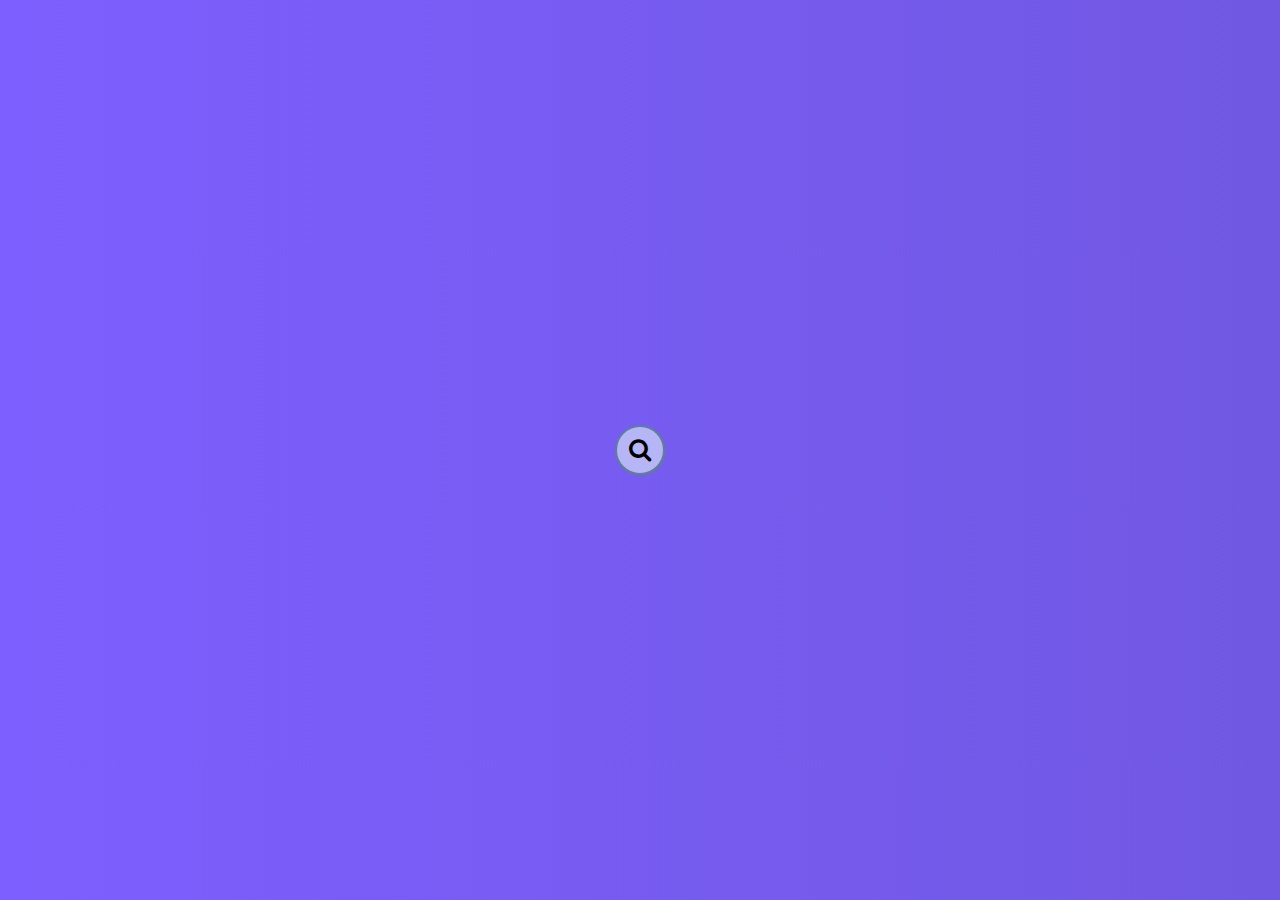
<file: DAY_4/index.html>
<!DOCTYPE html>
<html lang="en">
<head>
    <meta charset="UTF-8">
    <meta name="viewport" content="width=device-width, initial-scale=1.0">
    <link rel="stylesheet" href="https://cdnjs.cloudflare.com/ajax/libs/font-awesome/4.7.0/css/font-awesome.min.css">
    <link rel="stylesheet" href="style.css">
    <title>hidden Search</title>
</head>
<body>
    <div class="search">
        <input type="search" class="input" placeholder="Search...">
        <button class="btn">
            <i class="fa fa-search"></i>
        </button>
    </div>
    <script src="script.js"></script>
</body>
</html>
</file>
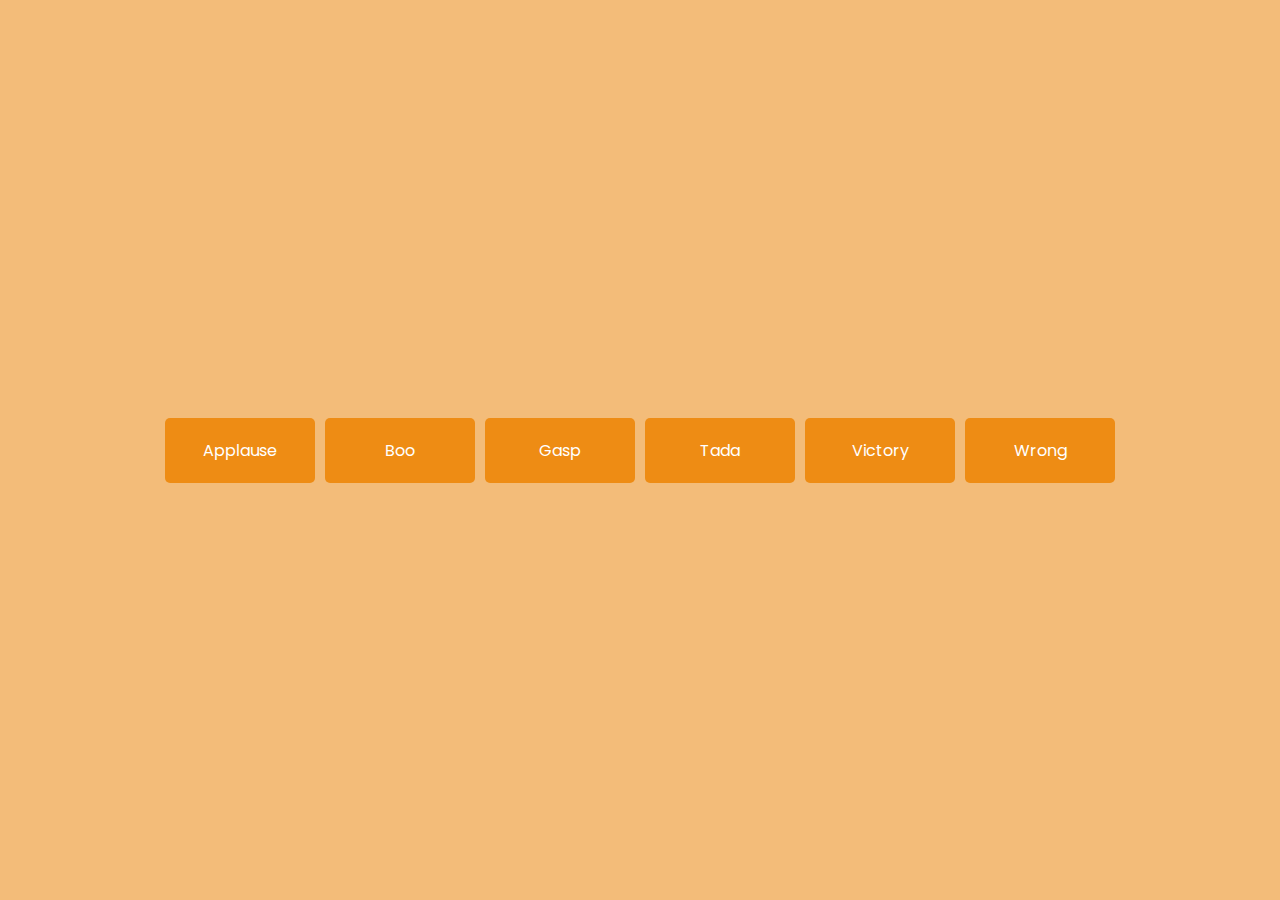
<file: DAY_9/index.html>
<!DOCTYPE html>
<html lang="en">
<head>
    <meta charset="UTF-8">
    <meta name="viewport" content="width=device-width, initial-scale=1.0">
    <title>Sound Board</title>
    <link rel="stylesheet" href="style.css">
</head>
<body>
    <div class="song-buttons">
        <div class="button" data-audio="audio1">Applause</div>
        <div class="button" data-audio="audio2">Boo</div>
        <div class="button" data-audio="audio3">Gasp</div>
        <div class="button" data-audio="audio4">Tada</div>
        <div class="button" data-audio="audio5">Victory</div>
        <div class="button" data-audio="audio6">Wrong</div>
    </div>
    <audio id="audio1">
        <source src="sound/applause.mp3" type="audio/mpeg">
    </audio>
    <audio id="audio2">
        <source src="sound/boo.mp3" type="audio/mpeg">
    </audio>
    <audio id="audio3">
        <source src="sound/gasp.mp3" type="audio/mpeg">
    </audio>
    <audio id="audio4">
        <source src="sound/tada.mp3" type="audio/mpeg">
    </audio>
    <audio id="audio5">
        <source src="sound/victory.mp3" type="audio/mpeg">
    </audio>
    <audio id="audio6">
        <source src="sound/wrong.mp3" type="audio/mpeg">
    </audio>

    <script src="script.js"></script>
</body>
</html>
</file>
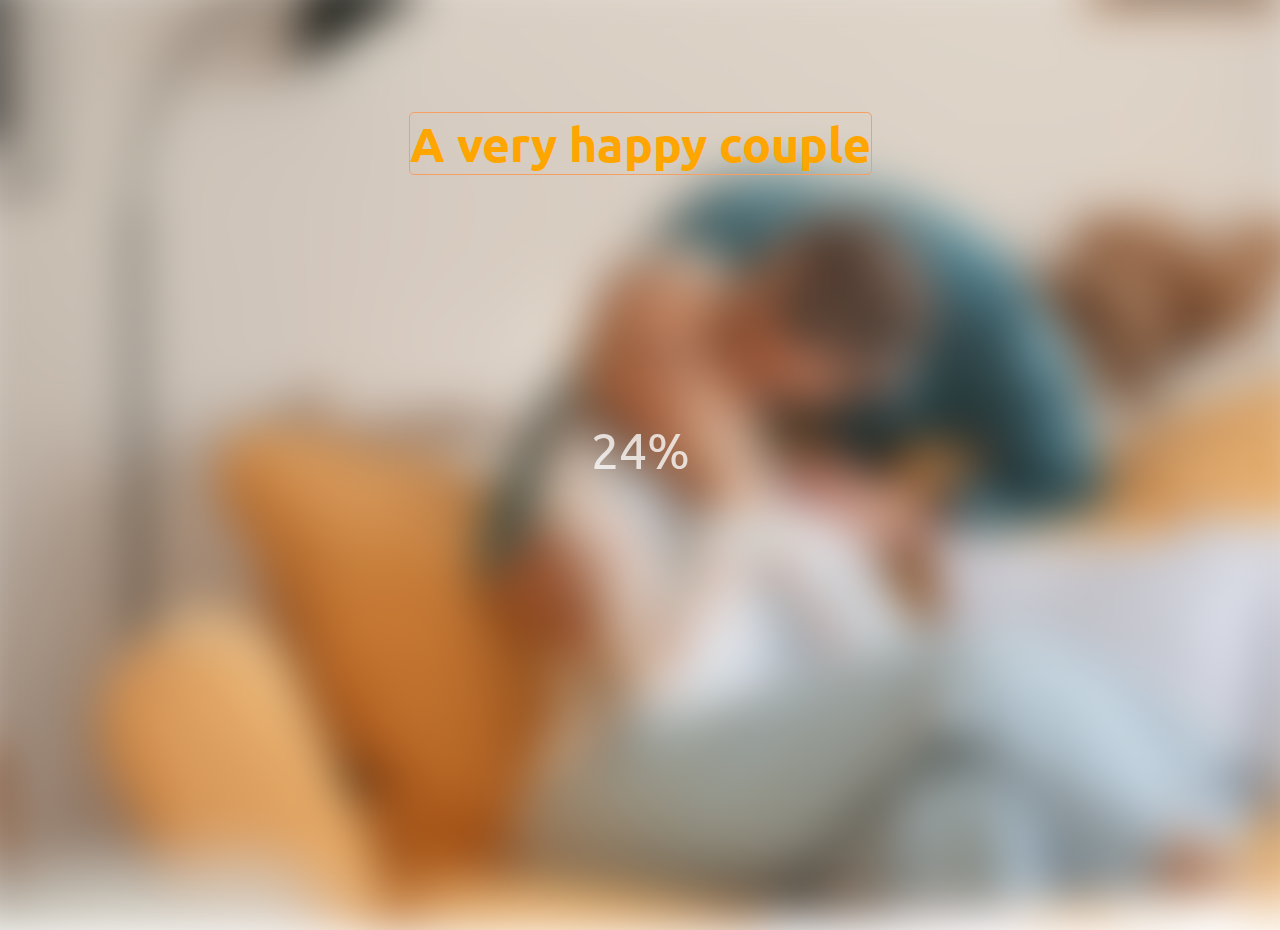
<file: DAY_5/image.html>
<!DOCTYPE html>
<html lang="en">
<head>
    <meta charset="UTF-8">
    <meta name="viewport" content="width=device-width, initial-scale=1.0">
    <link rel="stylesheet" href="image.css">
    <title>Blurry Loading</title>
</head>
<body>
    <h1>A very happy couple</h1>
    <section class="bg"></section>
    <div class="loading-text">0%</div>
    <script src="script.js"></script>
</body>
</html>
</file>
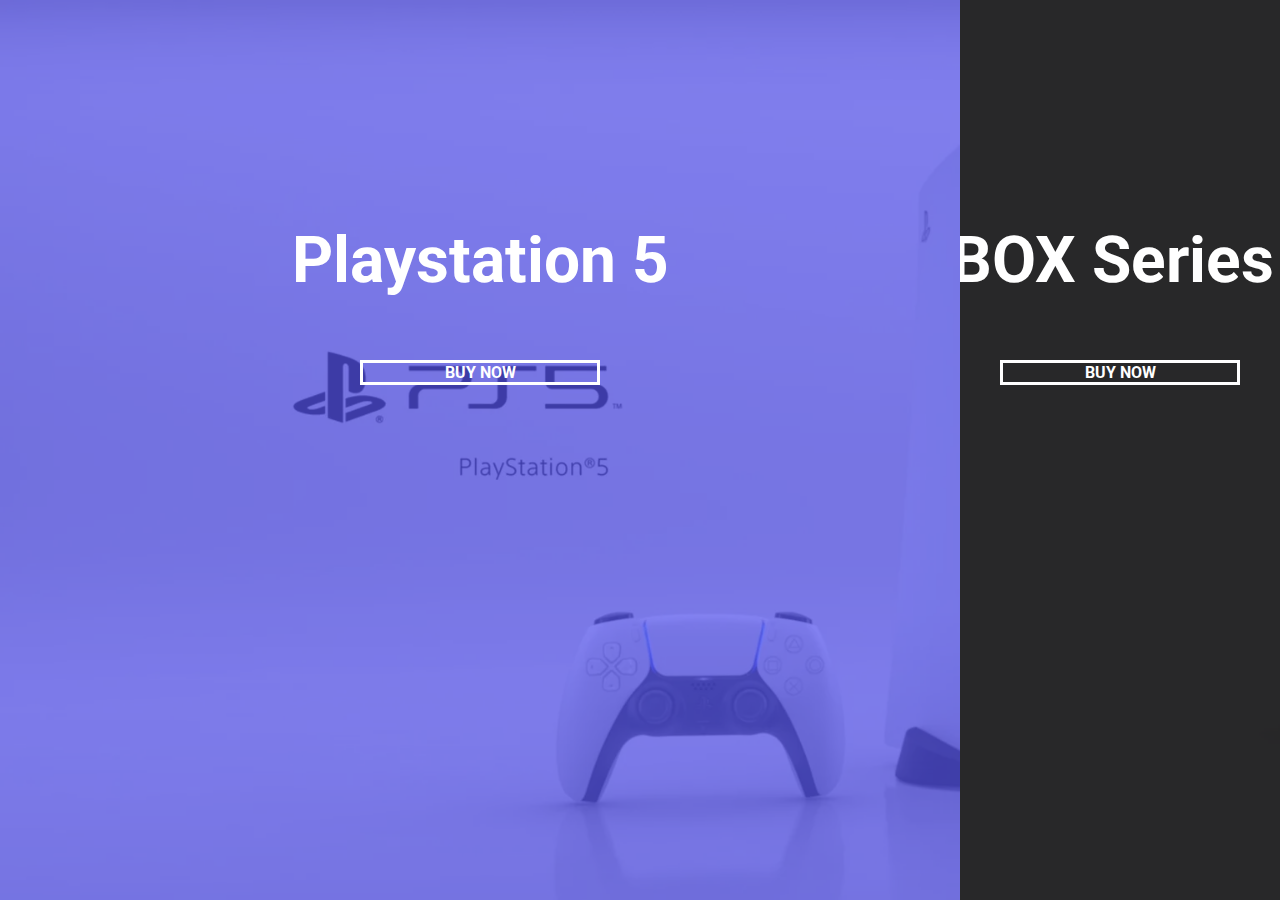
<file: DAY_7/landing.html>
<!DOCTYPE html>
<html lang="en">
<head>
    <meta charset="UTF-8">
    <meta name="viewport" content="width=device-width, initial-scale=1.0">
    <link rel="stylesheet" href="landing.css">
    <title>Landing page</title>
</head>
<body>
    <div class="container">
        <div class="split left">
            <h1>Playstation 5</h1>
            <a href="#" class="btn">BUY NOW</a>
        </div>
        <div class="split right">
            <h1>XBOX Series X</h1>
            <a href="#" class="btn">BUY NOW</a>
        </div>
    </div>
    <script src="landing.js"></script>
</body>
</html>
</file>
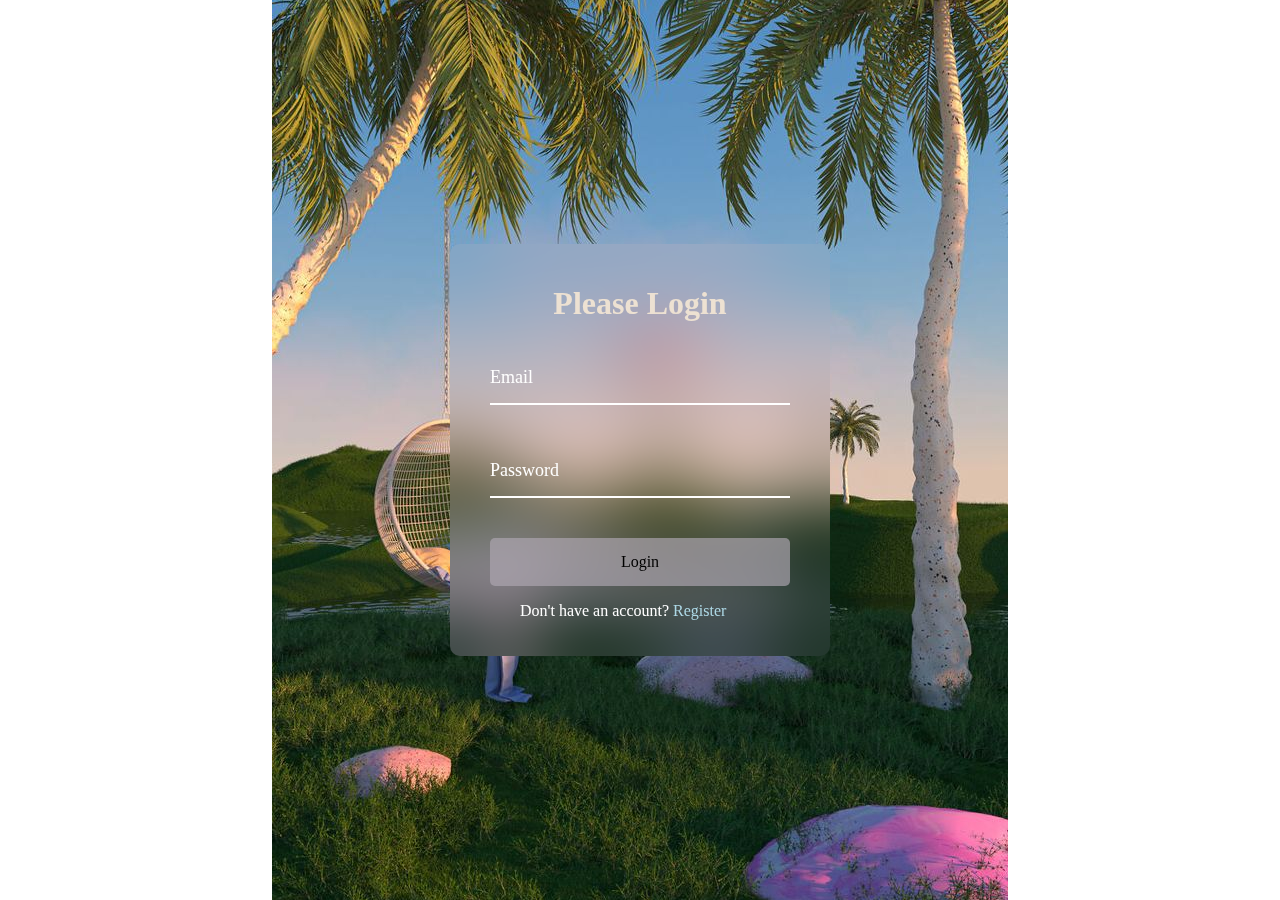
<file: DAY_8/login.html>
<!DOCTYPE html>
<html lang="en">
<head>
    <meta charset="UTF-8">
    <meta name="viewport" content="width=device-width, initial-scale=1.0">
    <title>Form Input Ware</title>
    <link rel="stylesheet" href="login.css">
</head>
<body>
    <div class="container">
        <h1>Please Login</h1>
        <form>
            <div class="form-control">
                <input type="text" required>
                <label>Email</label>
            </div>
            <div class="form-control">
                <input type="password" required>
                <label>Password</label>
                <!-- <label>
                    <span style="transition-delay: 0ms">E</span>
                    <span style="transition-delay: 50ms">m</span>
                    <span style="transition-delay: 100ms">a</span>
                    <span style="transition-delay: 150ms">i</span>
                    <span style="transition-delay: 200ms">l</span>
                </label> -->
            </div>
            <button class="btn">Login</button>
            <p class="text">Don't have an account? <a href="#">Register</a></p>
        </form>
    </container>
    <script src="login.js"></script>
</body>
</html>
</file>
<file: DAY_4/style.css>
@import url('https:/fonts.googleapis.com/css2?family=Roboto:wght@400;700&display=swap');
*{
    box-sizing: border-box;
}
body{
    background-image: linear-gradient(90deg, #7d5fff, #7158e2);
    font-family: 'Roboto', sans-serif;
    display: flex;
    align-items: center;
    justify-content: center;
    height: 100vh;
    overflow: hidden;
    margin: 0;
}
.search{
    position: relative;
    height: 50px;
}
.search .input{
    background-color: #fff;
    border: 2px solid #5e7e99;
    font-size: 18px;
    border-radius: 5rem;
    padding: 15px;
    height: 50px;
    width: 50px;
    transition: width 0.3s ease;
}
.btn{
    background-color: #fff;
    border:  2px solid #5e7e99;
    border-radius: 5rem;
    cursor: pointer;
    font-size: 24px;
    position: absolute;
    top: 0;
    left: 0;
    height: 50px;
    width: 50px;
    transition: transform 0.3s ease;
}
.btn:focus,.input:focus{
    outline: none;
}
.search.active .input{
    width: 200px;
}
.search.active .btn{
    transform: translateX(198px);
}

.btn {
    background-color: hsl(240, 80%, 84%);
    transition: background-color 0.5s ease;
  }
  
  .btn:hover {
    background-color: #f08f8f;
  }

  @keyframes rotate3d {
    from {
      transform: rotateY(100deg);
      opacity: 2;
    }
    to {
      transform: rotateY(360deg);
      opacity: 0;
    }
  }
  
  .search {
    animation: rotate3d 30s infinite linear;
  }

  @keyframes complexAnimation {
    0% {
      transform: translateX(0) scale(1);
    }
    50% {
      transform: translateX(50px) scale(1.5);
    }
    100% {
      transform: translateX(0) scale(1);
    }
}
.search{
    /* background-color: teal; */
    animation: complexAnimation 4s infinite;
}
.input:hover{
    background-color: #15191b;
    color: teal;
}

@keyframes move {
  to {
    transform: translatey(100px);
    z-index: 3px;
  }
}

.search {
  
  animation-fill-mode: forwards;
}

div:hover {
  animation: move 5s forwards;
}
</file>
<file: DAY_9/style.css>
@import url("https://fonts.googleapis.com/css2?family=Poppins:wght@200;400&display=swap");

*{
    box-sizing: border-box;
}
body{
    background-color: #f3bc79;
    font-family: 'Poppins', sans-serif;
    display: flex;
    align-items: center;
    flex-wrap: wrap;
    justify-content: center;
    text-align: center;
    height: 100vh;
    overflow: hidden;
    margin: 0;
    padding: 0;
}

.song-buttons {
    display: flex;
    flex-wrap: wrap;
    justify-content: center;
}

.button {
    display: inline-block;
    margin:5px;
    padding: 20px;
    background-color: #ee8c14;
    color: white;
    border: none;
    border-radius: 5px;
    cursor: pointer;
    font-size: 16px;
    width: 150px;
    text-align: center;
}

.button:hover {
    background-color: hsl(41, 66%, 74%);
}
</file>
<file: DAY_5/image.css>
@import url('https://fonts.googleapis.com/css?family=Ubuntu');
*{
    box-sizing: border-box;
}
body{
    font-family: 'Ubuntu', sans-serif;
    display: flex;
    align-items: center;
    justify-content: center;
    height: 100vh;
    overflow: hidden;
    margin: 0;
} 
.bg{
    background: url(image/senior-couple.jpg) no-repeat center center/cover;
    position: absolute;
    top: -30px;
    left: -30px;
    width: calc(100vw + 60px);
    height: calc(100vh + 60px);
    z-index: -1;
    filter: blur(0px);
}
.loading-text{
    font-size: 50px;
    color: #fff;
}
h1{
    font-size: 3rem;
    top: 5rem;
    color: orange;
    display: flex;
    position: absolute;
}
@keyframes move {
    from {
      transform: translatey(0);
    }
    to {
      transform: translatey(100px);
    }
  }
  
  h1 {
    background-image: url(image/cat-on-the-wall.jpg);
    animation: move 2s infinite alternate;
    background: transparent;
    border: 1px solid rgb(245, 159, 98);
    border-radius: 5px;
  }
</file>
<file: DAY_7/landing.css>
@import url('https://fonts.googleapis.com/css2?family=Roboto:wght@400;700&display=swap');

:root{
    --left-bg-color: rgba(87, 84, 236, 0.7);
    --right-bg-color: rgba(43, 43, 43, 0.8);
    --left-btn-hover-color: rgba(87, 84, 236, 1);
    --left-btn-hover-color: rgba(28, 122, 28, 1);
    --hover-width: 75%;
    --other-width: 25%;
    --speed: 1000ms;
}
*{
    box-sizing: border-box;
}
body{
    font-family: 'Roboto', sans-serif;
    height: 100vh;
    overflow: hidden;
    margin: 0;
}
h1{
    font-size: 4rem;
    color: #fff;
    position: absolute;
    left: 50%;
    top: 20%;
    transform: translateX(-50%);
    white-space: nowrap;
}
.btn{
    position: absolute;
    display: flex;
    left: 50%;
    top: 40%;
    transform: translateX(-50%);
    text-decoration: none;
    color: #fff;
    border: #fff solid 0.2rem;
    font-size: 1rem;
    width: 15rem;
    padding: 1.5;
    align-items: center;
    justify-content: center; 
    font-weight: bold;
    text-transform: uppercase;
    cursor: pointer;
}
.split.left .btn:hover{
    background-color: var(--left-btn-hover-color);
    border-color: var(--left-btn-hover-color);
}
.split.right .btn:hover{
    background-color: var(--right-btn-hover-color);
    border-color: var(--right -btn-hover-color);
}
.container{
    position: relative;
    width: 100%;
    height: 100%;
    background-color: #333;
}
.split{
    position: absolute;
    width: 50%;
    height: 100%;
    overflow: hidden;
}
.split.left{
    left: 0;
    background: url("image/Capture-d’écran.png");
    background-repeat: no-repeat;
    background-size: cover;
}
.split.right, .split.left, .split.right::before, .split.left::before{
    transition: all var(--speed) ease-in-out;
}
.split.left::before{
    content: '';
    position: absolute;
    width: 100%;
    height: 100%;
    background-color: var(--left-bg-color);
}
.split.right{
    right: 0;
    background: url("image/Xbox-One-X.png");
    background-repeat: no-repeat;
    background-size: cover;
}
.split.right::before{
    content: '';
    position: absolute;
    width: 100%;
    height: 100%;
    background-color: var(--right-bg-color);
}
.hover-left .left{
    width: var(--hover-width);
}
.hover-left .right{
    width: var(--other-width);
}
.hover-right .right{
    width: var(--hover-width);
}
.hover-right .left{
    width: var(--other-width);
}

@media (max-width: 800px){
    h1{
        font-size: 2rem;
        top: 30%;
    }
    .btn{
        padding: 1.2rem;
        width: 12rem;
    }
}
</file>
<file: DAY_8/login.css>
@import url('https://fonts.googleapis.com/css2?family=Muli&display=swap');

*{
    box-sizing: border-box;
}

body{
    font-family: 'Muli' sans-serif;
    display: flex;
    flex-direction: column;
    align-items: center;
    justify-content: center;
    height: 100vh;
    overflow: hidden;
    margin: 0;
    background-image: url(image/Landscapes.jpeg);
    background-repeat: no-repeat;
    background-position: center;
    color: #fff;
}
.container{
    padding: 20px 40px;
    border-radius: 10px;
    background: transparent;
    backdrop-filter: blur(35px);
}
.container h1{
    text-align: center;
    margin-bottom: 30px;
    color:  #ede1d2;
}
.container a {
    text-decoration: none;
    color: lightblue;
}
.btn{
    cursor: pointer;
    display: inline-block;
    width: 100%;
    background: rgba(174, 167, 177, 0.671);
    backdrop-filter: blur(15px);
    padding: 15px;
    font-family: inherit;
    font-size: 16px;
    border: 0;
    border-radius: 5px;
}
.btn:focus{
    outline: 0;
}
.btn:active{
    transform: scale(0.98);
}
.btn:hover{
    color: #c5c764;
    background-color: #5e7343;
}
.text{
    margin-left: 30px;
}
.form-control{
    position: relative;
    margin: 20px 0 40px;
    width: 300px;
}
.form-control input{
    background-color: transparent;
    border: 0;
    border-bottom: 2px #fff solid;
    display: block;
    width: 100%;
    padding: 15px 0;
    font-size: 18px;
    color: #fff;
}
.form-control input:focus,
.form-control input:valid{
    outline: 0;
    border-bottom-color: lightblue;
}
.form-control label{
    position: absolute;
    top: 15px;
    left: 0;
}
.form-control label span{
    display: inline-block;
    font-size: 18px;
    min-width: 5px;
    transition: 0.3s cubic-bezier(0.68, -0.55, 0.255, 1.55);
}
.form-control input:focus + label span, 
.form-control input:valid + label span{
    color: lightblue;
    transform: translateY(-30px);
}
.container {
    position: relative;
    animation: move 5s infinite alternate;
}

@keyframes move {
    0% {
        left: 0;
    }
    100% {
        left: 100px; 
    }
}
</file>
